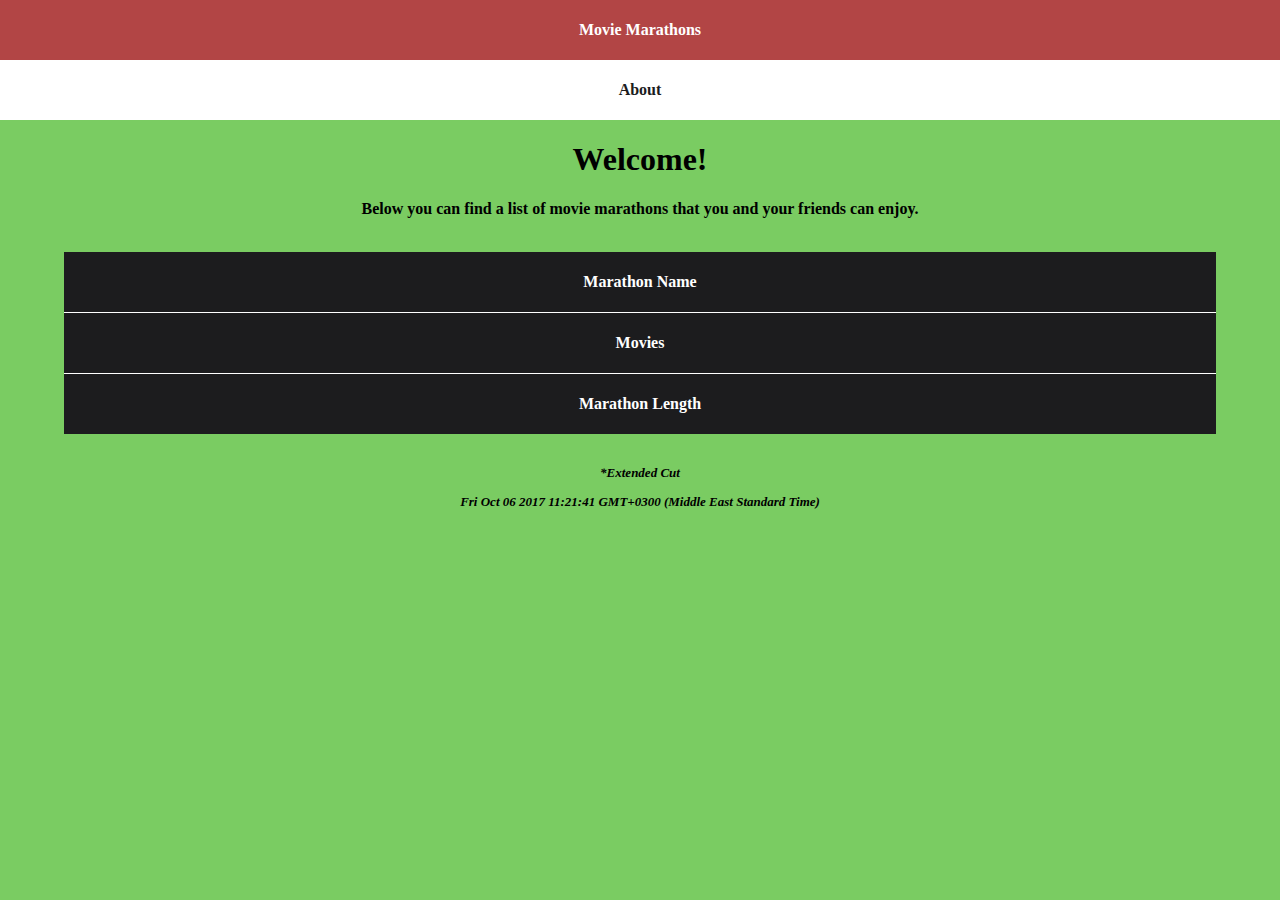
<file: index.html>
<!--


MIT License

Copyright (c) 2016 Knowledgeable Mammoth

Permission is hereby granted, free of charge, to any person obtaining a copy of this software and associated documentation files (the "Software"), to deal in the Software without restriction, including without limitation the rights to use, copy, modify, merge, publish, distribute, sublicense, and/or sell copies of the Software, and to permit persons to whom the Software is furnished to do so, subject to the following conditions:

The above copyright notice and this permission notice shall be included in all copies or substantial portions of the Software.

THE SOFTWARE IS PROVIDED "AS IS", WITHOUT WARRANTY OF ANY KIND, EXPRESS OR IMPLIED, INCLUDING BUT NOT LIMITED TO THE WARRANTIES OF MERCHANTABILITY, FITNESS FOR A PARTICULAR PURPOSE AND NONINFRINGEMENT. IN NO EVENT SHALL THE AUTHORS OR COPYRIGHT HOLDERS BE LIABLE FOR ANY CLAIM, DAMAGES OR OTHER LIABILITY, WHETHER IN AN ACTION OF CONTRACT, TORT OR OTHERWISE, ARISING FROM, OUT OF OR IN CONNECTION WITH THE SOFTWARE OR THE USE OR OTHER DEALINGS IN THE SOFTWARE.

//-->

<!DOCTYPE html>
<html xmlns="http://www.w3.org/1999/xhtml" lang="en-us">

<head>
    <title>Movie Marathons</title>
    <meta charset="UTF-8" />
    <meta name="viewport" content="width=device-width, initial-scale=1.0">
    <meta name="description" content="List of Movie Marathons" />
    <meta name="keywords" content="Movie, Movies, Film, Films, Cinema, Marathon, Marathons, Movie Marathons" />
    <meta name="author" content="Knowledgeable Mammoth" />
    <link rel="icon" href="Pictures/icon.png" type="image/png" sizes="16x16"> 
    <link href="CSS/websitestyles.css" rel="stylesheet" />
    <script src="Scripts/jquery-3.1.0.min.js"></script>
    <script src="Scripts/indexscripts.js"></script>
</head>
<body>
    <!-- Navigation Bar -->
    <nav class="menubar">
        <ul class="topnav">
            <li><a class="home" href="index.html">Movie Marathons</a></li>
            <li><a class="about" href="about.html">About</a></li>
        </ul>
    </nav>
    <!-- End Navigation Bar -->
    <!-- List Marathons -->
    <article class="marathons">
        <header class="title">
            <h1>Welcome!</h1>
            <section>
                <p>Below you can find a list of movie marathons that you and your friends can enjoy.</p>
            </section>
        </header>
        <section class="list">
            <br />

             <div id="list">
                <ul class="listheader">
                    <li><div>Marathon Name</div></li>
                    <li class="centercol"><div>Movies</div></li>
                    <li><div>Marathon Length</div></li>
                </ul>
            </div>

            <br />
        </section>
        <footer class="lastupdate">
            <section>
                <p>*Extended Cut</p>
                <p>Fri Oct 06 2017 11:21:41 GMT+0300 (Middle East Standard Time)</p>
            </section>
        </footer>
    </article>
    <!-- End List Marathons -->


</body>

</html>
</file>
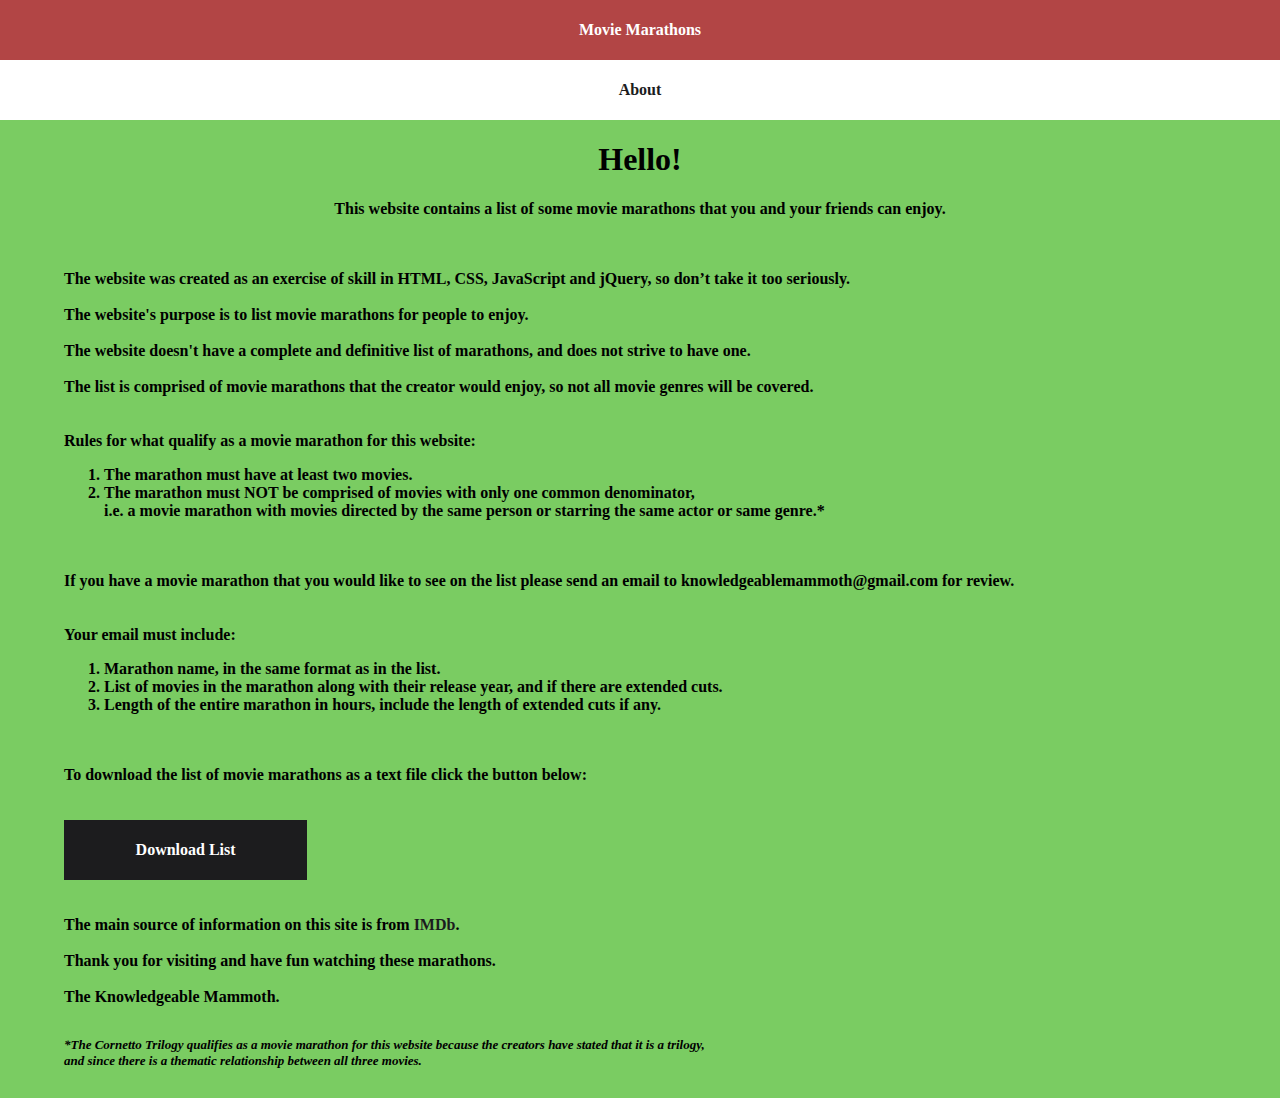
<file: about.html>
<!--
MIT License
Copyright (c) 2016 Knowledgeable Mammoth
Permission is hereby granted, free of charge, to any person obtaining a copy of this software and associated documentation files (the "Software"), to deal in the Software without restriction, including without limitation the rights to use, copy, modify, merge, publish, distribute, sublicense, and/or sell copies of the Software, and to permit persons to whom the Software is furnished to do so, subject to the following conditions:
The above copyright notice and this permission notice shall be included in all copies or substantial portions of the Software.
THE SOFTWARE IS PROVIDED "AS IS", WITHOUT WARRANTY OF ANY KIND, EXPRESS OR IMPLIED, INCLUDING BUT NOT LIMITED TO THE WARRANTIES OF MERCHANTABILITY, FITNESS FOR A PARTICULAR PURPOSE AND NONINFRINGEMENT. IN NO EVENT SHALL THE AUTHORS OR COPYRIGHT HOLDERS BE LIABLE FOR ANY CLAIM, DAMAGES OR OTHER LIABILITY, WHETHER IN AN ACTION OF CONTRACT, TORT OR OTHERWISE, ARISING FROM, OUT OF OR IN CONNECTION WITH THE SOFTWARE OR THE USE OR OTHER DEALINGS IN THE SOFTWARE.
//-->
<!DOCTYPE html>
<html xmlns="http://www.w3.org/1999/xhtml" lang="en-us">
<head>
    <title>Movie Marathons</title>
    <meta charset="UTF-8" />
    <meta name="viewport" content="width=device-width, initial-scale=1.0">
    <meta name="description" content="List of Movie Marathons" />
    <meta name="keywords" content="Movie, Movies, Film, Films, Cinema, Marathon, Marathons, Movie Marathons" />
    <meta name="author" content="Knowledgeable Mammoth" />
    <link rel="icon" href="Pictures/icon.png" type="image/png" sizes="16x16">
    <link href="CSS/websitestyles.css" rel="stylesheet" />
    <script src="Scripts/jquery-3.1.0.min.js"></script>
    <script src="Scripts/aboutscripts.js"></script>
</head>
<body>
    <!-- Navigation Bar -->
    <nav class="menubar">
        <ul class="topnav">
            <li><a class="home" href="index.html">Movie Marathons</a></li>
            <li><a class="about" href="about.html">About</a></li>
        </ul>
    </nav>
    <!-- End Navigation Bar -->
    <article class="aboutme">
        <header class="title">
            <h1>Hello!</h1>
            <section>
                <p>This website contains a list of some movie marathons that you and your friends can enjoy.</p>
            </section>
        </header>
        <section class="abouttext">
            <br /><br />
            The website was created as an exercise of skill in HTML, CSS, JavaScript and jQuery, so don’t take it too seriously.<br /><br />
            The website's purpose is to list movie marathons for people to enjoy.<br /><br />
            The website doesn't have a complete and definitive list of marathons, and does not strive to have one.<br /><br />
            The list is comprised of movie marathons that the creator would enjoy, so not all movie genres will be covered.<br /><br /><br />
            Rules for what qualify as a movie marathon for this website:
            <ol>
                <li>The marathon must have at least two movies.</li>
                <li>
                    The marathon must NOT be comprised of movies with only one common denominator,<br />
                    i.e. a movie marathon with movies directed by the same person or starring the same actor or same genre.*
                </li>
            </ol>
            <br /><br />
            If you have a movie marathon that you would like to see on the list please send an email to knowledgeablemammoth@gmail.com for review.<br /><br /><br />
            Your email must include:
            <ol>
                <li>Marathon name, in the same format as in the list.</li>
                <li>List of movies in the marathon along with their release year, and if there are extended cuts.</li>
                <li>Length of the entire marathon in hours, include the length of extended cuts if any.</li>
            </ol>
            <br /><br />
            To download the list of movie marathons as a text file click the button below:<br /><br /><br />
            <ul class="download">
                <li><a class="btndown" href="" download="marathonslist.txt">Download List</a></li>
            </ul>
            <br /><br />
            The main source of information on this site is from <a class="source" href="http://www.imdb.com" target="_blank" hreflang="en">IMDb</a>.<br /><br />
            Thank you for visiting and have fun watching these marathons.<br /><br />
            The Knowledgeable Mammoth.<br /><br />
        </section>
        <footer class="fineprint">
            <section>
                <p>
                    *The Cornetto Trilogy qualifies as a movie marathon for this website because the creators have stated that it is a trilogy,<br />
                    and since there is a thematic relationship between all three movies.<br /><br />
                </p>
            </section>
        </footer>
    </article>
</body>
</html>
</file>
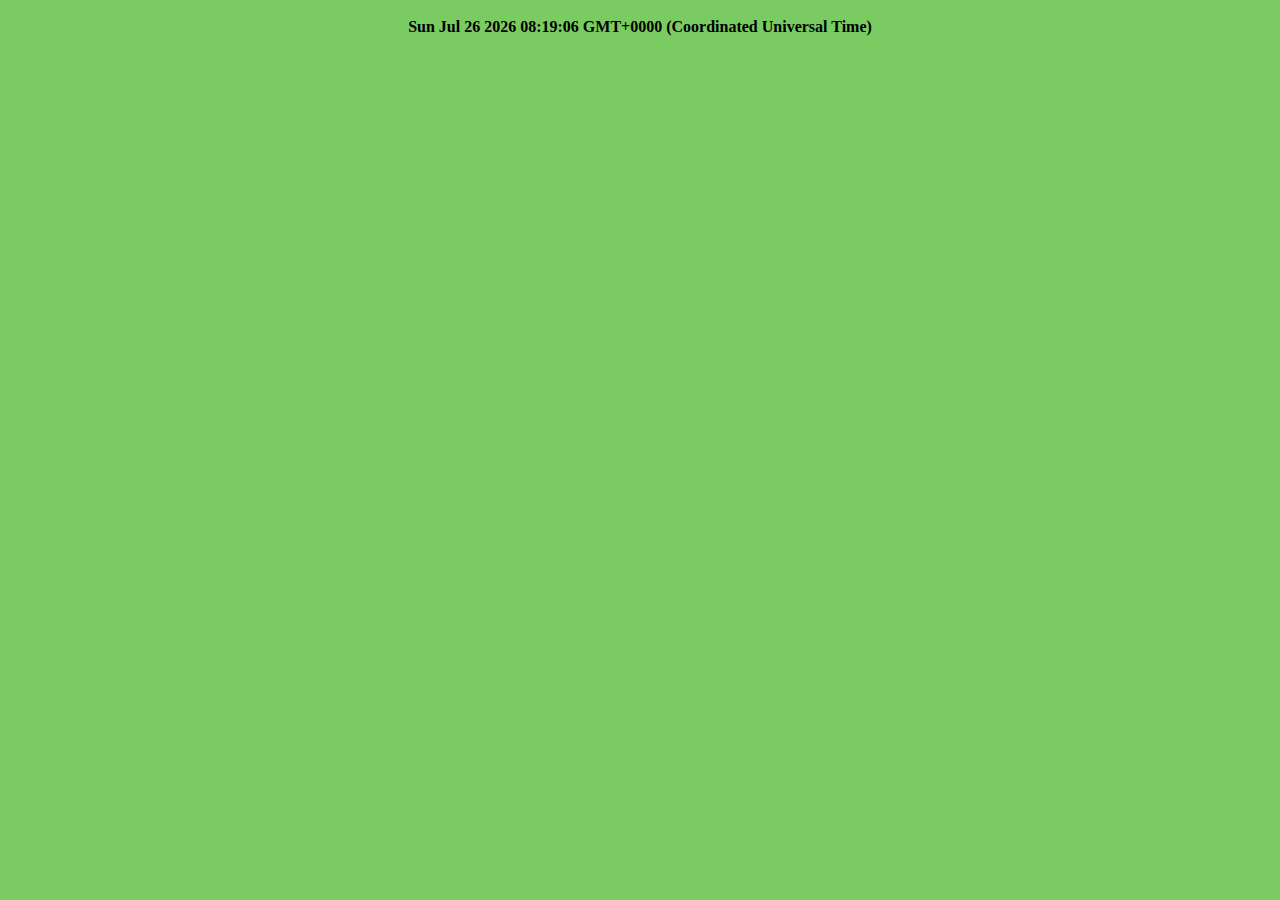
<file: date.html>
﻿<!DOCTYPE html>
<html xmlns="http://www.w3.org/1999/xhtml" lang="en-us" manifest="website.manifest">
<head>
    <title>Movie Marathons</title>
    <meta charset="UTF-8" />
    <meta name="viewport" content="width=device-width, initial-scale=1.0">
    <meta name="description" content="List of Movie Marathons" />
    <meta name="keywords" content="Movie, Movies, Film, Films, Cinema, Marathon, Marathons, Movie Marathons" />
    <meta name="author" content="Knowledgeable Mammoth" />
    <link rel="icon" href="Pictures/icon.png" type="image/png" sizes="16x16">
    <link href="CSS/websitestyles.css" rel="stylesheet" />
</head>
<body>
    <br />
    <div id="time" style="font-weight:bold;text-align:center;"></div>
    <script>document.getElementById("time").innerHTML = Date();</script>
</body>
</html>
</file>
<file: CSS/websitestyles.css>
/*
MIT License
Copyright (c) 2016 Knowledgeable Mammoth
Permission is hereby granted, free of charge, to any person obtaining a copy of this software and associated documentation files (the "Software"), to deal in the Software without restriction, including without limitation the rights to use, copy, modify, merge, publish, distribute, sublicense, and/or sell copies of the Software, and to permit persons to whom the Software is furnished to do so, subject to the following conditions:
The above copyright notice and this permission notice shall be included in all copies or substantial portions of the Software.
THE SOFTWARE IS PROVIDED "AS IS", WITHOUT WARRANTY OF ANY KIND, EXPRESS OR IMPLIED, INCLUDING BUT NOT LIMITED TO THE WARRANTIES OF MERCHANTABILITY, FITNESS FOR A PARTICULAR PURPOSE AND NONINFRINGEMENT. IN NO EVENT SHALL THE AUTHORS OR COPYRIGHT HOLDERS BE LIABLE FOR ANY CLAIM, DAMAGES OR OTHER LIABILITY, WHETHER IN AN ACTION OF CONTRACT, TORT OR OTHERWISE, ARISING FROM, OUT OF OR IN CONNECTION WITH THE SOFTWARE OR THE USE OR OTHER DEALINGS IN THE SOFTWARE.
*/

body {
    margin: 0;
    background-color: #7acc62;
    font-family: Consolas !important;
}


/*Navigation Bar*/

nav.menubar {
    margin: 0;
    padding: 0;
    display: table;
    width: 100%;
}

ul.topnav {
    list-style-type: none;
    margin: 0;
    padding: 0;
    background-color: #1C1C1E;
    display: table-row;
}

    ul.topnav li {
        box-sizing: border-box;
        width: 50%;
        display: table-cell;
    }

        ul.topnav li a {
            display: block;
            text-align: center;
            padding: 1.25em 0em;
            text-decoration: none;
            line-height: 1.25em;
            font-weight:bold;
        }

            ul.topnav li a.home {
                background-color: #1C1C1E;
                color: #FFF;
            }

            ul.topnav li a.about {
                background-color: #FFF;
                color: #1C1C1E;
            }

            ul.topnav li a:hover {
                background-color: #B24545;
            }


@media screen and (max-width: 1400px) {
    nav.menubar {
        display: block;
    }

    ul.topnav {
        display: table;
        width: 100%;
    }

        ul.topnav li {
            display: table-row;
        }

            ul.topnav li a {
                display: table-cell;
                text-align: center;
                padding: 1.25em 0em;
                text-decoration: none;
                line-height: 1.25em;
            }
}
/*End Navigation Bar*/

/*List Marathons*/

article.marathons header.title h1 {
    text-align: center;
    text-decoration: none;
}

article.marathons header.title section {
    text-align: center;
    font-weight: bold;
}


section.list {
    margin-left: 5%;
    margin-right: 5%;
    width: 90%;
}

#list {
    display: table;
    width: 100%;
}

ul.listheader {
    list-style-type: none;
    margin: 0;
    padding: 0;
    background-color: #1C1C1E;
    display: table-row;
}

    ul.listheader li {
        display: table-cell;
        width: 30%;
    }

        ul.listheader li.centercol {
            width: 40%;
        }

        ul.listheader li div {
            box-sizing: border-box;
            text-align: center;
            font-weight: bold;
            color: #FFF;
            padding: 1.25em 0em;
            line-height: 1.25em;
            text-decoration: none;
        }

        ul.listheader li.centercol div {
            border: none;
            border-left: 1px solid #FFF;
            border-right: 1px solid #FFF;
        }

@media screen and (min-width: 1400px ) and (max-width:1600px) {
    ul.listheader li {
        width: 25%;
    }

        ul.listheader li.centercol {
            width: 50%;
        }
}

@media screen and (max-width: 1400px) {
    #list {
        display: block;
    }

    ul.listheader {
        display: table;
        width: 100%;
    }

        ul.listheader li {
            display: table-row;
        }

            ul.listheader li div {
                display: table-cell;
            }

            ul.listheader li.centercol div {
                border: none;
                border-left: none;
                border-right: none;
                border-top: 1px solid #FFF;
                border-bottom: 1px solid #FFF;
            }
}

/*Even Items*/
ul.evenlistitem {
    list-style-type: none;
    margin: 0;
    padding: 0;
    background-color: #FFF;
    display: table-row;
}

    ul.evenlistitem li {
        display: table-cell;
        width: 30%;
    }

        ul.evenlistitem li.centercol {
            width: 40%;
        }

        ul.evenlistitem li div {
            box-sizing: border-box;
            text-align: center;
            color: #1C1C1E;
            padding: 1.25em 0em;
            line-height: 1.25em;
            text-decoration: none;
        }

        ul.evenlistitem li.centercol div {
            border: none;
            border-left: 1px solid #1C1C1E;
            border-right: 1px solid #1C1C1E;
            padding: 0em 0em;
        }

            ul.evenlistitem li.centercol div:hover {
                cursor: pointer;
            }

            ul.evenlistitem li.centercol div.MovieName {
                display: inline-block;
                border: none;
                padding: 0px;
                width: 100%;
                padding: 1.25em 2%;
            }

            ul.evenlistitem li.centercol div.Arrow {
                display: inline-block;
                padding: 0;
                width: 0;
                height: 0;
                border: 0;
                border-top: 10px solid transparent;
                border-bottom: 10px solid transparent;
                border-right: 10px solid #1C1C1E;
                float: right;
            }

            ul.evenlistitem li.centercol div.ShowList {
                display: none;
                position: absolute;
                width: 35.9%;
                align-self: center;
                border: none;
                padding: 0em 0em;
            }

                ul.evenlistitem li.centercol div.ShowList div.ShowListItem {
                    background-color: #B24545;
                    color: #1C1C1E;
                    padding: 1.25em 0em;
                    text-decoration: none;
                    text-align: center;
                    border: none;
                }

        ul.evenlistitem li.centercol.show {
            background-color: #B24545;
        }

        ul.evenlistitem li.centercol div.Arrow.show {
            -ms-transform: rotate(-90deg);
            -webkit-transform: rotate(-90deg);
            transform: rotate(-90deg);
        }

        ul.evenlistitem li.centercol div.ShowList.show {
            display: block;
        }

@media screen and (min-width: 1400px ) and (max-width:1600px) {
    ul.evenlistitem li {
        width: 25%;
    }

        ul.evenlistitem li.centercol {
            width: 50%;
        }
         ul.evenlistitem li.centercol div.ShowList {
                
                width: 44.9%;
               
            }
}

@media screen and (max-width: 1400px) {

    ul.evenlistitem {
        display: table;
        width: 100%;
    }

        ul.evenlistitem li {
            display: table-row;
        }

            ul.evenlistitem li div {
                display: table-cell;
            }

            ul.evenlistitem li.centercol div {
                border: none;
                border-left: none;
                border-right: none;
                border-top: 1px solid #1C1C1E;
                border-bottom: 1px solid #1C1C1E;
            }

                ul.evenlistitem li.centercol div.MovieName {
                    width: 100%;
                }

                ul.evenlistitem li.centercol div.ShowList {
                    display: none;
                    position: relative;
                    align-content: center;
                    width: 100%;
                }

                    ul.evenlistitem li.centercol div.ShowList.show {
                        display: inline-block;
                    }

                    ul.evenlistitem li.centercol div.ShowList div.ShowListItem {
                        display: block;
                    }
}

/*Even Items*/

/*Odd Items*/
ul.oddlistitem {
    list-style-type: none;
    margin: 0;
    padding: 0;
    background-color: #1C1C1E;
    display: table-row;
}

    ul.oddlistitem li {
        display: table-cell;
        width: 30%;
    }

        ul.oddlistitem li.centercol {
            width: 40%;
        }

        ul.oddlistitem li div {
            box-sizing: border-box;
            text-align: center;
            color: #FFF;
            padding: 1.25em 0em;
            line-height: 1.25em;
            text-decoration: none;
        }

        ul.oddlistitem li.centercol div {
            border: none;
            border-left: 1px solid #FFF;
            border-right: 1px solid #FFF;
            padding: 0em 0em;
        }

            ul.oddlistitem li.centercol div:hover {
                cursor: pointer;
            }

            ul.oddlistitem li.centercol div.MovieName {
                display: inline-block;
                border: none;
                padding: 0px;
                width: 100%;
                padding: 1.25em 2%;
            }

            ul.oddlistitem li.centercol div.Arrow {
                display: inline-block;
                padding: 0;
                width: 0;
                height: 0;
                border: 0;
                border-top: 10px solid transparent;
                border-bottom: 10px solid transparent;
                border-right: 10px solid #FFF;
                float: right;
            }

            ul.oddlistitem li.centercol div.ShowList {
                display: none;
                position: absolute;
                width: 35.9%;
                align-self: center;
                border: none;
                padding: 0em 0em;
            }

                ul.oddlistitem li.centercol div.ShowList div.ShowListItem {
                    background-color: #B24545;
                    color: #FFF;
                    padding: 1.25em 0em;
                    text-decoration: none;
                    text-align: center;
                    border: none;
                }

        ul.oddlistitem li.centercol.show {
            background-color: #B24545;
        }

        ul.oddlistitem li.centercol div.Arrow.show {
            -ms-transform: rotate(-90deg);
            -webkit-transform: rotate(-90deg);
            transform: rotate(-90deg);
        }

        ul.oddlistitem li.centercol div.ShowList.show {
            display: block;
        }

@media screen and (min-width: 1400px ) and (max-width:1600px) {
    ul.oddlistitem li {
        width: 25%;
    }

        ul.oddlistitem li.centercol {
            width: 50%;
        }
         ul.oddlistitem li.centercol div.ShowList {
                
                width: 44.9%;
               
            }
}

@media screen and (max-width: 1400px) {

    ul.oddlistitem {
        display: table;
        width: 100%;
    }

        ul.oddlistitem li {
            display: table-row;
        }

            ul.oddlistitem li div {
                display: table-cell;
            }

            ul.oddlistitem li.centercol div {
                border: none;
                border-left: none;
                border-right: none;
                border-top: 1px solid #FFF;
                border-bottom: 1px solid #FFF;
            }

                ul.oddlistitem li.centercol div.MovieName {
                    width: 100%;
                }

                ul.oddlistitem li.centercol div.ShowList {
                    display: none;
                    position: relative;
                    align-content: center;
                    width: 100%;
                }

                    ul.oddlistitem li.centercol div.ShowList.show {
                        display: inline-block;
                    }

                    ul.oddlistitem li.centercol div.ShowList div.ShowListItem {
                        display: block;
                    }
}
/*Odd Items*/


article.marathons footer.lastupdate section {
    text-align: right;
    font-weight: bold;
    font-style: italic;
    font-size: small;
    margin-right: 5%;
}

@media screen and (max-width: 1400px) {
    article.marathons footer.lastupdate section {
        text-align: center;
        font-weight: bold;
        font-style: italic;
        font-size: small;
        margin-right: 0%;
    }
}

/*End List Marathons*/

/*About Page*/

article.aboutme header.title h1 {
    text-align: center;
    text-decoration: none;
}

article.aboutme header.title section {
    text-align: center;
    font-weight: bold;
}

article.aboutme section.abouttext {
    margin-left: 5%;
    text-align: left;
    font-weight: bold;
}

article.aboutme footer.fineprint section {
    margin-left: 5%;
    font-size: small;
    font-weight: bold;
    font-style: italic;
    text-align: left;
}


ul.download {
    list-style-type: none;
    margin: 0;
    padding: 0;
    overflow: hidden;
    background-color: #333;
    width: 20%;
}

    ul.download li {
        float: left;
        box-sizing: border-box;
        width: 100%;
    }

        ul.download li a {
            display: block;
            text-align: center;
            padding: 1.25em 0em;
            line-height: 1.25em;
            text-decoration: none;
        }

            ul.download li a.btndown {
                background-color: #1C1C1E;
                color: #FFF;
            }

            ul.download li a:hover {
                background-color: #b24545;
            }

a.source {
    text-decoration: none;
    color: #1C1C1E;
}

    a.source:hover {
        color: #B24545;
    }

@media screen and (max-width: 1400px) {
    ul.download {
        min-width: 150px;
    }
}
/*End About Page*/

/*404 Page*/
article.error {
    margin: 5% 5%;
}

    article.error header.notfound h1 {
        text-align: center;
        text-decoration: none;
    }

    article.error header.notfound section {
        text-align: center;
        font-weight: bold;
    }


div.centerpage {
    position: absolute;
    margin: auto;
    top: 0;
    right: 0;
    bottom: 0;
    left: 0;
    width: 50%;
    height: 50%;
}

ul.gohome {
    list-style-type: none;
    margin: 0% 25%;
    padding: 0;
    overflow: hidden;
    background-color: #333;
    width: 50%;
}

    ul.gohome li {
        box-sizing: border-box;
        width: 100%;
    }

        ul.gohome li a {
            display: block;
            text-align: center;
            padding: 14px 16px;
            text-decoration: none;
        }

            ul.gohome li a.btnhome {
                background-color: #1C1C1E;
                color: #FFF;
            }

            ul.gohome li a:hover {
                background-color: #b24545;
            }
/*End 404 Page*/
</file>
